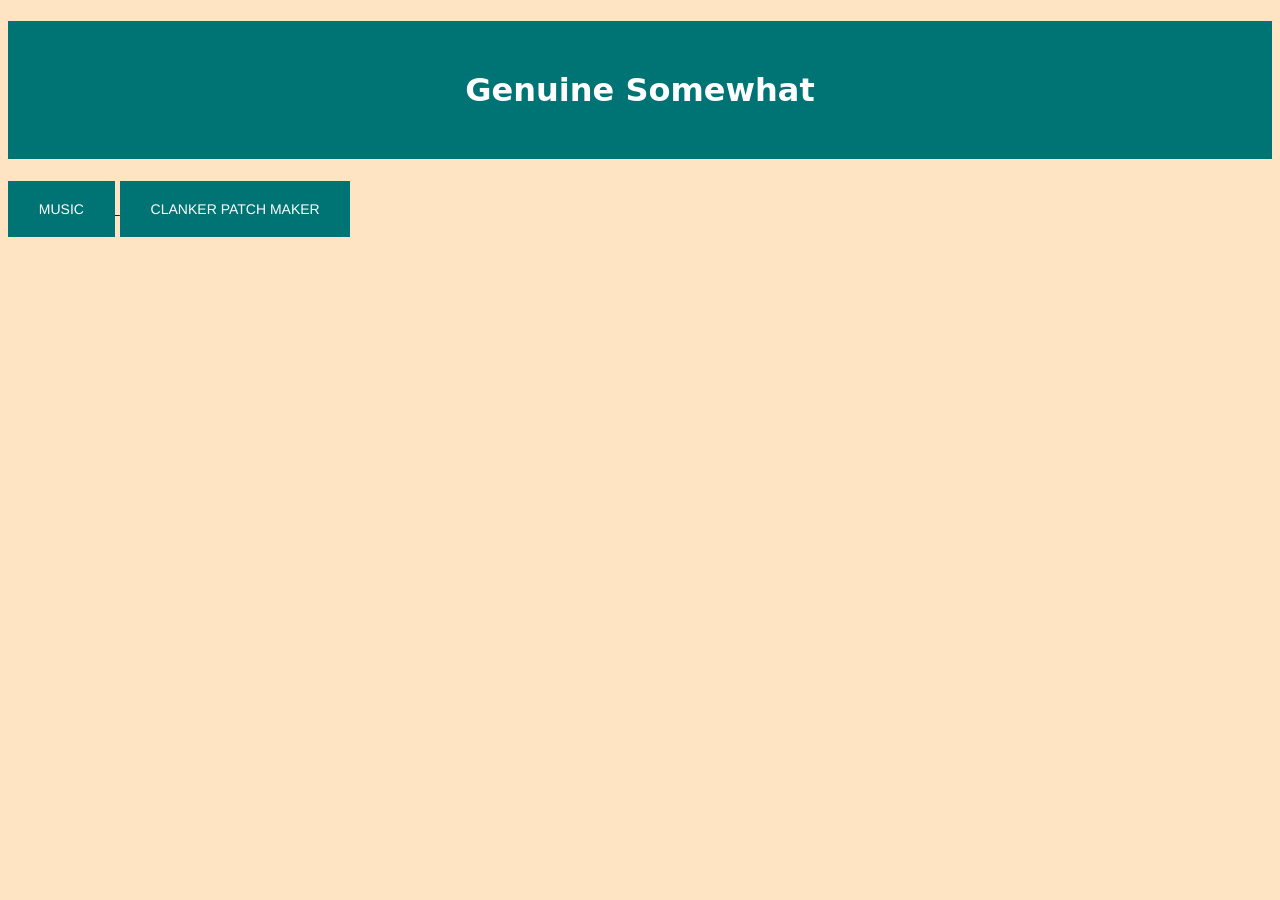
<file: index.html>
<!DOCTYPE html>
<html>
    <head>
        <meta charset="UTF-8">
        <meta name="viewport" content="width=device-width, initial-scale=1.0">
        <link rel="stylesheet" href="style/home.css">
        <link rel="icon" type="image/png" href="assets/favicon.png">
        <title>Genuine Somewhat</title>
    </head>

    <body>
            <h1>Genuine Somewhat</h1>
            <a href="music">  
                <button class="button-48" role="button"><span class="text">Music</span></button>
            </a>

            <a href="patch">  
                <button class="button-48 grey-hover" role="button"><span class="text">Clanker Patch Maker</span></button>
            </a>
    </body>
</html>
</file>
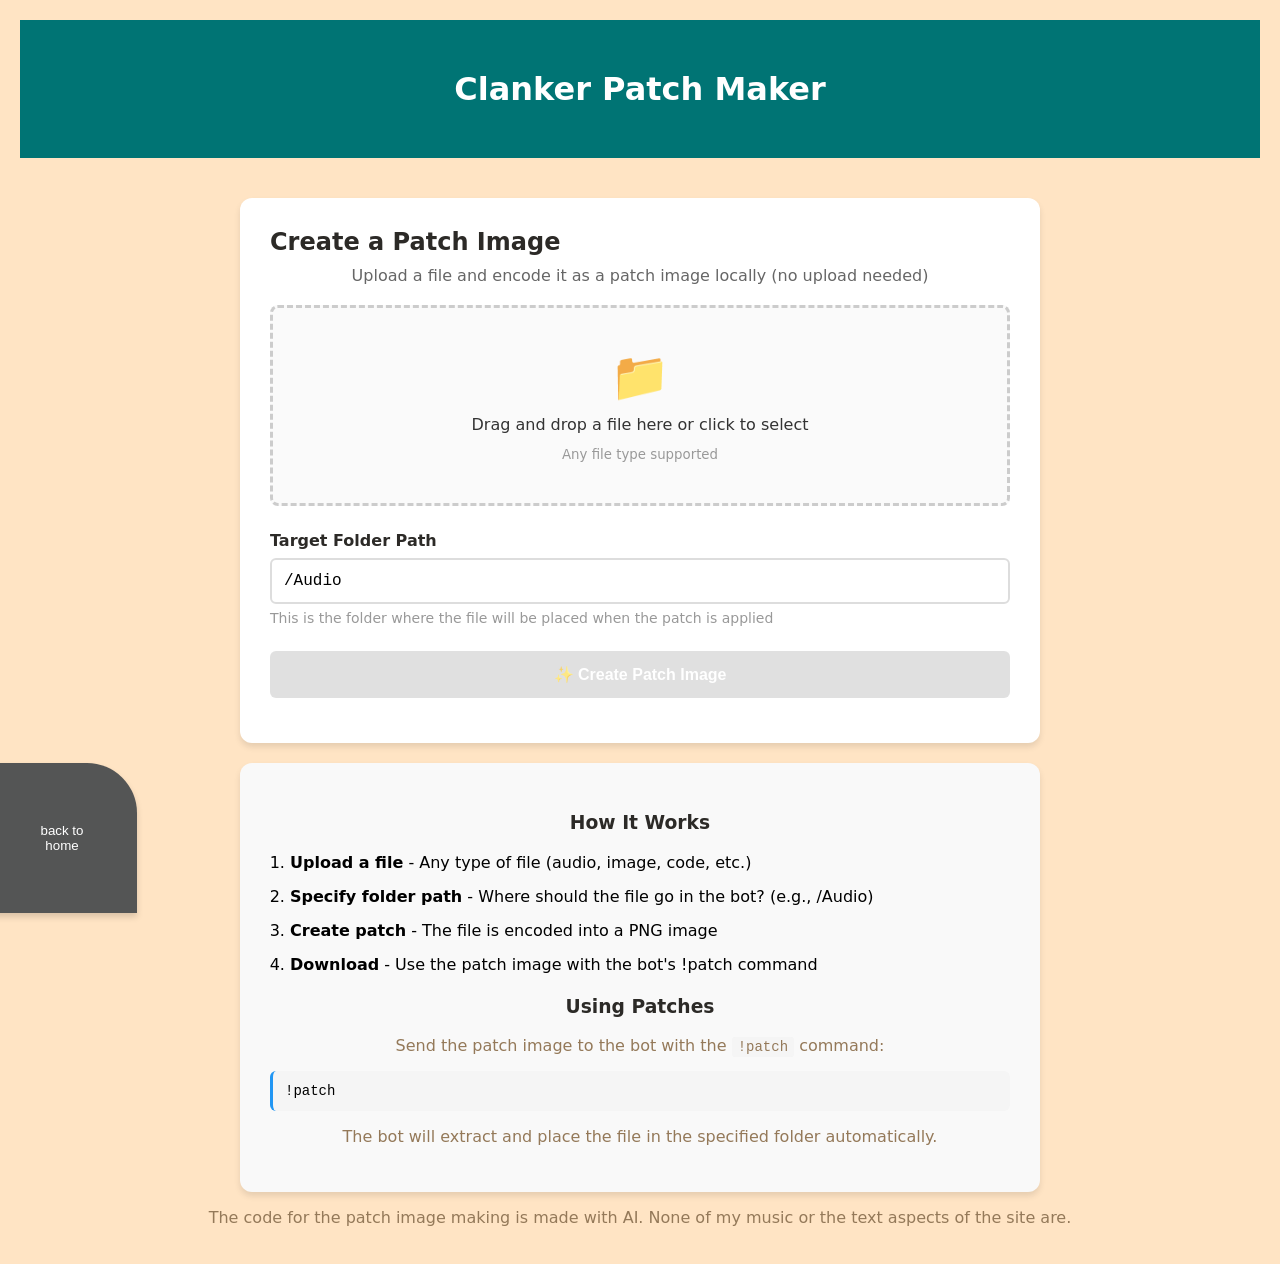
<file: patch.html>
<!DOCTYPE html>
<html>
    <head>
        <meta charset="UTF-8">
        <meta name="viewport" content="width=device-width, initial-scale=1.0">
        <link rel="stylesheet" href="style/patch.css?v=2">
        <link rel="icon" type="image/png" href="assets/faviconpatch.png">
        <title>Clanker Patch Maker</title>
    </head>
    <body>
        <h1>Clanker Patch Maker</h1>
        
        <div class="container">
            <div class="card">
                <h2>Create a Patch Image</h2>
                <p class="subtitle">Upload a file and encode it as a patch image locally (no upload needed)</p>
                
                <!-- File Upload Section -->
                <div class="upload-section">
                    <div class="drop-zone" id="dropZone">
                        <div class="drop-content">
                            <div class="upload-icon">📁</div>
                            <p>Drag and drop a file here or click to select</p>
                            <small>Any file type supported</small>
                        </div>
                    </div>
                    <input type="file" id="fileInput" style="display: none;">
                    
                    <div id="fileInfo" class="file-info" style="display: none;">
                        <div class="file-details">
                            <div class="file-name" id="fileName"></div>
                            <div class="file-size" id="fileSize"></div>
                        </div>
                        <button id="clearFile" class="btn-secondary">Clear</button>
                    </div>
                </div>
                
                <!-- Folder Path Section -->
                <div class="form-group">
                    <label for="folderPath">Target Folder Path</label>
                    <input 
                        type="text" 
                        id="folderPath" 
                        placeholder="e.g., /Audio, /lib/utils, /sounds"
                        value="/Audio"
                    >
                    <small>This is the folder where the file will be placed when the patch is applied</small>
                </div>
                
                <!-- Create Patch Button -->
                <button id="createBtn" class="btn-primary" disabled>
                    ✨ Create Patch Image
                </button>
                
                <!-- Progress Section -->
                <div id="progress" class="progress-section" style="display: none;">
                    <div class="progress-bar">
                        <div class="progress-fill" id="progressFill"></div>
                    </div>
                    <div class="progress-text" id="progressText">Encoding...</div>
                </div>
                
                <!-- Status Messages -->
                <div id="status" class="status-message" style="display: none;"></div>
                
                <!-- Download Section -->
                <div id="downloadSection" class="download-section" style="display: none;">
                    <div class="success-message">
                        ✅ Patch created successfully!
                    </div>
                    <div class="patch-info" id="patchInfo"></div>
                    <button id="downloadBtn" class="btn-primary">
                        ⬇️ Download Patch Image
                    </button>
                    <button id="createAnother" class="btn-secondary">
                        Create Another
                    </button>
                </div>
            </div>
            
            <!-- Info Section -->
            <div class="card info-card">
                <h3>How It Works</h3>
                <ol>
                    <li><strong>Upload a file</strong> - Any type of file (audio, image, code, etc.)</li>
                    <li><strong>Specify folder path</strong> - Where should the file go in the bot? (e.g., /Audio)</li>
                    <li><strong>Create patch</strong> - The file is encoded into a PNG image</li>
                    <li><strong>Download</strong> - Use the patch image with the bot's !patch command</li>
                </ol>
                
                <h3>Using Patches</h3>
                <p>Send the patch image to the bot with the <code>!patch</code> command:</p>
                <code class="code-block">!patch</code>
                <p>The bot will extract and place the file in the specified folder automatically.</p>
            </div>
        </div>
        
        <a href="/">
            <button class="floating-button">back to home</button>
        </a>

        <script src="js/patch-encoder.js?v=2"></script>

        <p>The code for the patch image making is made with AI. None of my music or the text aspects of the site are.</p>
    </body>
</html>
</file>
<file: style/home.css>
body {
    background-color: bisque;
    font-family: system-ui, -apple-system, BlinkMacSystemFont, 'Segoe UI', Roboto, Oxygen, Ubuntu, Cantarell, 'Open Sans', 'Helvetica Neue', sans-serif;
}

h1 {
    color: white;
    background-color: #007474;
    text-align: center;
    padding: 50px;
}

h2 {
    color: white;
    background-color: #007474;
    text-align: center;
    padding: 50px;
    padding-left: 0%;
    padding-right: 0%;
}

.button-48 {
  appearance: none;
  background-color: #007474;
  border-width: 0;
  box-sizing: border-box;
  color: #FFFFFF;
  cursor: pointer;
  display: inline-block;
  font-family: Clarkson,Helvetica,sans-serif;
  font-size: 14px;
  font-weight: 500;
  letter-spacing: 0;
  line-height: 1em;
  margin: 0;
  opacity: 1;
  outline: 0;
  padding: 1.5em 2.2em;
  position: relative;
  text-align: center;
  text-decoration: none;
  text-rendering: geometricprecision;
  text-transform: uppercase;
  transition: opacity 300ms cubic-bezier(.694, 0, 0.335, 1),background-color 100ms cubic-bezier(.694, 0, 0.335, 1),color 100ms cubic-bezier(.694, 0, 0.335, 1);
  user-select: none;
  -webkit-user-select: none;
  touch-action: manipulation;
  vertical-align: baseline;
  white-space: nowrap;
}

.button-48:before {
  animation: opacityFallbackOut .5s step-end forwards;
  backface-visibility: hidden;
  background-color: #007474;
  clip-path: polygon(-1% 0, 0 0, -25% 100%, -1% 100%);
  content: "";
  height: 100%;
  left: 0;
  position: absolute;
  top: 0;
  transform: translateZ(0);
  transition: clip-path .5s cubic-bezier(.165, 0.84, 0.44, 1), -webkit-clip-path .5s cubic-bezier(.165, 0.84, 0.44, 1);
  width: 100%;
}

.button-48:hover:before {
  animation: opacityFallbackIn 0s step-start forwards;
  clip-path: polygon(0 0, 101% 0, 101% 101%, 0 101%);
}

.button-48:after {
  background-color: #007474;
}

.button-48 span {
  z-index: 1;
  position: relative;
}

/* Grey hover variant */
.button-48.grey-hover:before {
  background-color: grey !important;
}

/* Mobile responsiveness */
@media (max-width: 768px) {
  h1 {
    padding: 30px 20px;
    font-size: 28px;
  }

  .button-48 {
    font-size: 12px;
    padding: 1.2em 1.8em;
    margin: 20px auto;
    display: block;
  }

  body {
    margin: 0;
    padding: 0;
  }
}

@media (max-width: 480px) {
  h1 {
    padding: 20px 15px;
    font-size: 22px;
  }

  .button-48 {
    font-size: 11px;
    padding: 1em 1.5em;
  }
}
</file>
<file: style/patch.css>
body {
    background-color: #ffe4c4;
    font-family: system-ui, -apple-system, BlinkMacSystemFont, 'Segoe UI', Roboto, Oxygen, Ubuntu, Cantarell, 'Open Sans', 'Helvetica Neue', sans-serif;
    transition: background-color 0.6s ease;
    margin: 0;
    padding: 20px;
}

h1 {
    color: white;
    background-color: #007474;
    text-align: center;
    padding: 50px;
    transition: background-color 0.6s ease, color 0.6s ease;
    margin: 0 0 40px 0;
}

h2 {
    color: #2c2a27;
    margin-top: 0;
    margin-bottom: 10px;
}

h3 {
    color: #2c2a27;
    text-align: center;
    transition: color 0.6s ease;
}

p {
    color: #947959;
    text-align: center;
    transition: color 0.6s ease;
}

/* Main Container */
.container {
    max-width: 800px;
    margin: 0 auto;
    display: grid;
    grid-template-columns: 1fr;
    gap: 20px;
}

/* Cards */
.card {
    background-color: white;
    border-radius: 12px;
    padding: 30px;
    box-shadow: 0 4px 6px rgba(0, 0, 0, 0.1);
    transition: box-shadow 0.3s ease;
}

.card:hover {
    box-shadow: 0 6px 12px rgba(0, 0, 0, 0.15);
}

.info-card {
    background-color: #f9f9f9;
}

.subtitle {
    color: #666;
    margin: 0 0 20px 0;
    font-size: 16px;
}

/* Upload Section */
.upload-section {
    margin-bottom: 25px;
}

/* Hidden file input */
#fileInput {
    display: none !important;
    visibility: hidden;
    position: absolute;
    width: 0;
    height: 0;
}

.drop-zone {
    border: 3px dashed #ccc;
    border-radius: 8px;
    padding: 40px 20px;
    text-align: center;
    cursor: pointer;
    transition: all 0.3s ease;
    background-color: #fafafa;
}

.drop-zone:hover {
    border-color: #999;
    background-color: #f5f5f5;
}

.drop-zone.dragover {
    border-color: #2196F3;
    background-color: #e3f2fd;
    transform: scale(1.02);
}

.drop-content {
    pointer-events: none;
}

.upload-icon {
    font-size: 48px;
    margin-bottom: 10px;
}

.drop-zone p {
    margin: 10px 0;
    color: #333;
    font-weight: 500;
}

.drop-zone small {
    color: #999;
}

/* File Info */
.file-info {
    display: flex;
    justify-content: space-between;
    align-items: center;
    padding: 15px;
    background-color: #f0f0f0;
    border-radius: 8px;
    margin-top: 15px;
}

.file-details {
    flex: 1;
}

.file-name {
    font-weight: 600;
    color: #2c2a27;
    margin-bottom: 4px;
    word-break: break-all;
}

.file-size {
    font-size: 14px;
    color: #666;
}

/* Form Groups */
.form-group {
    margin-bottom: 25px;
}

.form-group label {
    display: block;
    margin-bottom: 8px;
    font-weight: 600;
    color: #2c2a27;
}

.form-group input[type="text"] {
    width: 100%;
    padding: 12px;
    border: 2px solid #ddd;
    border-radius: 6px;
    font-size: 16px;
    font-family: monospace;
    box-sizing: border-box;
    transition: border-color 0.3s ease;
}

.form-group input[type="text"]:focus {
    outline: none;
    border-color: #2196F3;
    background-color: #f5f9ff;
}

.form-group small {
    display: block;
    margin-top: 6px;
    color: #999;
    font-size: 14px;
}

/* Buttons */
.btn-primary {
    width: 100%;
    padding: 14px 20px;
    background-color: #2196F3;
    color: white;
    border: none;
    border-radius: 6px;
    font-size: 16px;
    font-weight: 600;
    cursor: pointer;
    transition: all 0.3s ease;
    margin-bottom: 15px;
}

.btn-primary:hover:not(:disabled) {
    background-color: #1976D2;
    transform: translateY(-2px);
    box-shadow: 0 4px 8px rgba(33, 150, 243, 0.3);
}

.btn-primary:disabled {
    background-color: #ccc;
    cursor: not-allowed;
    opacity: 0.6;
}

.btn-secondary {
    padding: 10px 16px;
    background-color: #f0f0f0;
    color: #2c2a27;
    border: 1px solid #ddd;
    border-radius: 6px;
    font-size: 14px;
    cursor: pointer;
    transition: all 0.3s ease;
}

.btn-secondary:hover {
    background-color: #e0e0e0;
    border-color: #999;
}

/* Progress Section */
.progress-section {
    margin-bottom: 20px;
}

.progress-bar {
    width: 100%;
    height: 8px;
    background-color: #e0e0e0;
    border-radius: 4px;
    overflow: hidden;
    margin-bottom: 10px;
}

.progress-fill {
    height: 100%;
    background-color: #4CAF50;
    width: 0%;
    transition: width 0.3s ease;
}

.progress-text {
    text-align: center;
    color: #666;
    font-size: 14px;
}

/* Status Messages */
.status-message {
    padding: 15px;
    border-radius: 6px;
    margin-bottom: 20px;
    text-align: center;
    font-weight: 500;
}

.status-message.success {
    background-color: #d4edda;
    color: #155724;
    border: 1px solid #c3e6cb;
}

.status-message.error {
    background-color: #f8d7da;
    color: #721c24;
    border: 1px solid #f5c6cb;
}

/* Download Section */
.download-section {
    background-color: #f0f8ff;
    padding: 20px;
    border-radius: 8px;
    border-left: 4px solid #4CAF50;
}

.success-message {
    font-size: 18px;
    font-weight: 600;
    color: #2c2a27;
    margin-bottom: 15px;
    text-align: center;
}

.patch-info {
    background-color: white;
    padding: 15px;
    border-radius: 6px;
    margin-bottom: 20px;
    font-size: 14px;
}

.patch-info div {
    margin-bottom: 8px;
}

.patch-info strong {
    display: inline-block;
    width: 120px;
    color: #2c2a27;
}

.patch-info code {
    font-family: monospace;
    background-color: #f5f5f5;
    padding: 2px 6px;
    border-radius: 3px;
}

/* Info Card */
.info-card ol {
    margin: 15px 0;
    padding-left: 20px;
}

.info-card li {
    margin-bottom: 10px;
    line-height: 1.5;
}

.code-block {
    display: block;
    background-color: #f5f5f5;
    padding: 12px;
    border-radius: 6px;
    font-family: monospace;
    font-size: 14px;
    margin: 10px 0;
    border-left: 3px solid #2196F3;
    overflow-x: auto;
}

code {
    font-family: monospace;
    background-color: #f5f5f5;
    padding: 2px 6px;
    border-radius: 3px;
    font-size: 14px;
}

/* Floating Button */
.floating-button {
    position: fixed;
    bottom: -13px;
    left: -13px;
    z-index: 1000;
    width: 150px;
    height: 150px;
    padding: 50px;
    border-radius: 0 50px 0 0;
    border: none;
    background-color: #545555;
    color: white;
    cursor: pointer;
    box-shadow: 0 4px 6px rgba(0, 0, 0, 0.15);
    transition: transform 0.2s;
    display: flex;
    align-items: center;
    justify-content: center;
}

.floating-button:hover {
    transform: scale(1.05);
    box-shadow: 0 6px 8px rgba(0, 0, 0, 0.15);
}

/* Responsive */
@media (max-width: 600px) {
    .container {
        padding: 0;
    }
    
    .card {
        padding: 20px;
    }
    
    h1 {
        padding: 30px 20px;
        font-size: 24px;
    }
    
    .drop-zone {
        padding: 30px 15px;
    }
    
    .file-info {
        flex-direction: column;
        align-items: flex-start;
    }
    
    .btn-secondary {
        width: 100%;
        margin-top: 10px;
    }
}
</file>
